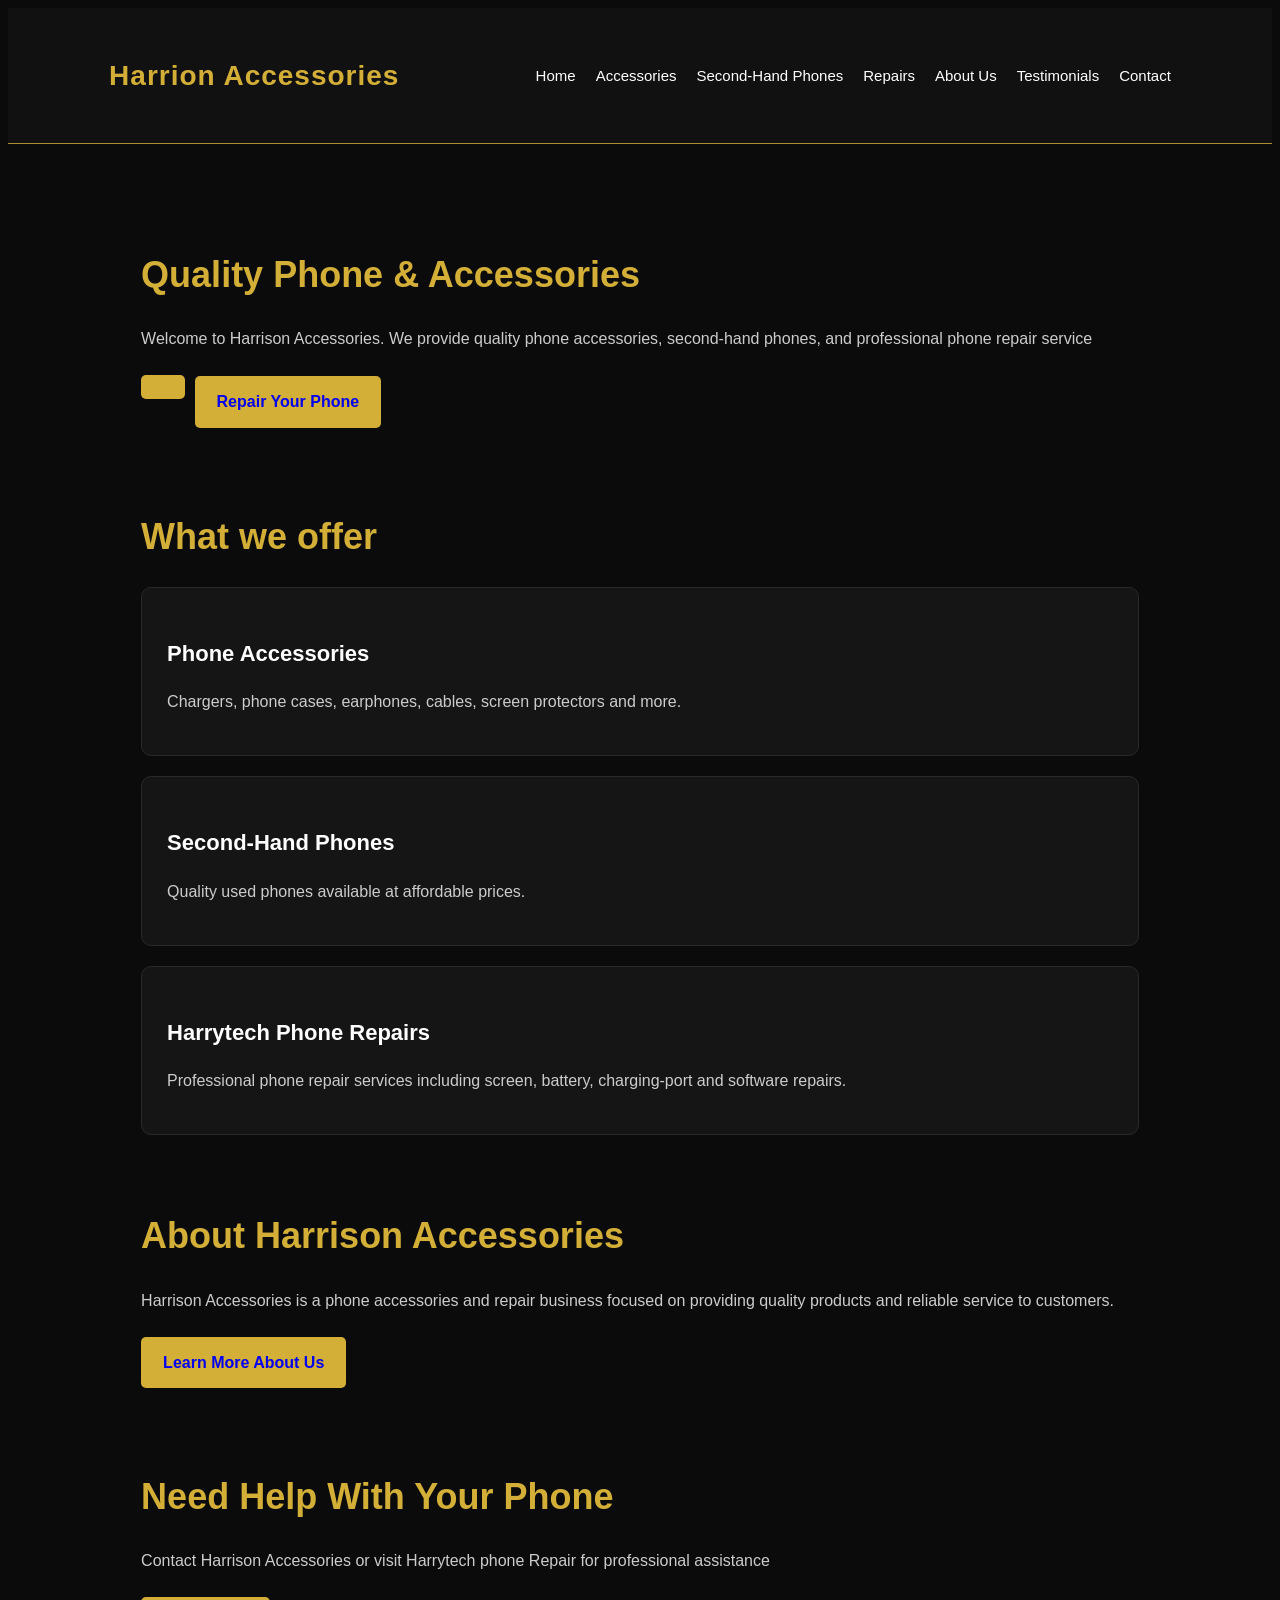
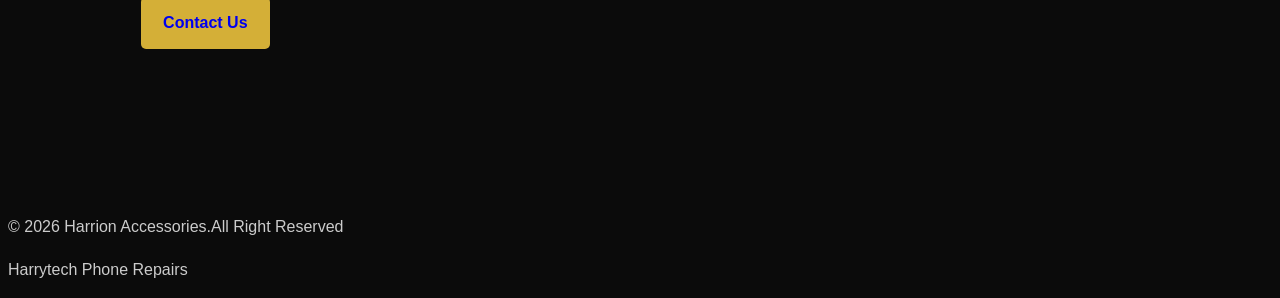
<file: index.html>
<!DOCTYPE html>
<html lang="en">
<head>
    <meta charset="UTF-8">
    <meta name="viewport" content="width=device-width, initial-scale=1.0">
    <title>Harrion Accessories</title>
    <link rel="stylesheet" href="style.css">
</head>
<body>
    <!--Navigation-->
    <header>
        <h1>Harrion Accessories</h1>

        <nav>
            <a href="index.html">Home</a>
            <a href="accessories.html">Accessories</a>
            <a href="phones.html">Second-Hand Phones</a>
            <a href="repairs.html">Repairs</a>
            <a href="about.html">About Us</a>
            <a href="testimonials.html">Testimonials</a>
            <a href="contact.html">Contact</a>
        </nav>
    </header>

    <!--Home Section-->
    <main>
        <section>
            <h2>Quality Phone & Accessories</h2>

            <p>
                Welcome to Harrison Accessories.
                We provide quality phone accessories, second-hand phones, and professional phone repair service
            </p>

            <a href="accessories.html"></a>
            <a href="repairs.html">Repair Your Phone</a>
        </section>

        <!--Service Preview-->
        <section>
            <h2>What we offer</h2>
            <div>
                <h3>Phone Accessories</h3>
                <p>Chargers, phone cases, earphones, cables, screen protectors and more.</p>
            </div>

            <div>
                <h3>Second-Hand Phones</h3>
                <p>Quality used phones available at affordable prices.</p>
            </div>

             <div>
                <h3>Harrytech Phone Repairs</h3>
                <p>Professional phone repair services including
                    screen, battery, charging-port and software repairs.
                </p>
             </div>
        </section>

        <!--About Preview-->
        <section>
            <h2>About Harrison Accessories</h2>
            <p>Harrison Accessories is a phone accessories and repair business focused on providing quality products and reliable service to customers.</p>
            <a href="about.html">Learn More About Us</a>
        </section>

        <!--Contact Preview-->
        <section>
            <h2>
                Need Help With Your Phone
        </h2>
         <p>Contact Harrison Accessories or visit Harrytech phone Repair for professional assistance</p>
         <a href="contact.html">Contact Us</a>
        </section>
    </main>

    <!--Footer-->
    <footer>
        <p>&copy; 2026 Harrion  Accessories.All Right Reserved</p>
        <p>Harrytech Phone Repairs</p>
    </footer>
</body>
</body>
</html>
</file>
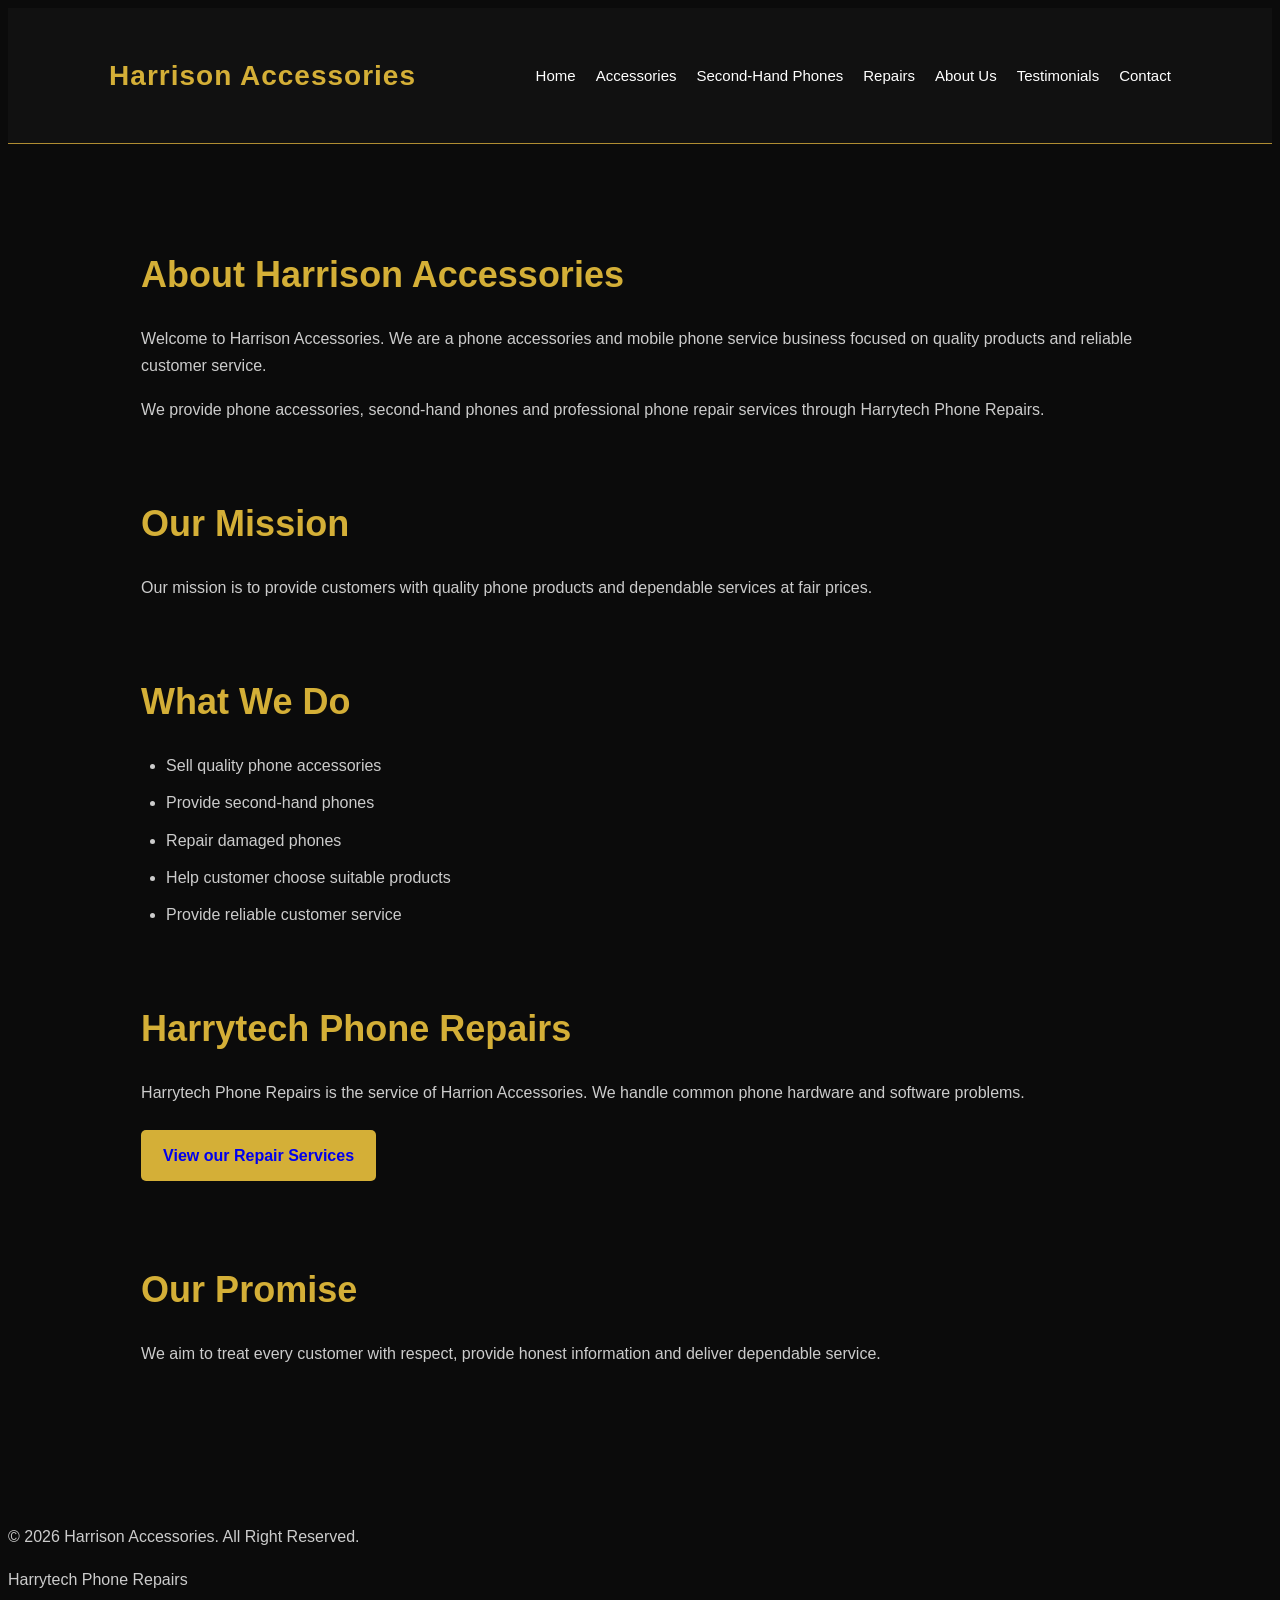
<file: about.html>
<!DOCTYPE html>
<html lang="en">
<head>
    <meta charset="UTF-8">
    <meta name="viewport" content="width=device-width, initial-scale=1.0">
    <title>About Us | Harrison Accessories</title>
    <link rel="stylesheet" href="style.css">
</head>

<body>
    <!-- Navigation -->
        <header>
            <h1>Harrison Accessories</h1>
            
            <nav>
                <a href="index.html">Home</a>
            <a href="accessories.html">Accessories</a>
            <a href="phones.html">Second-Hand Phones</a>
            <a href="repairs.html">Repairs</a>
            <a href="about.html">About Us</a>
            <a href="testimonials.html">Testimonials</a>
            <a href="contact.html">Contact</a>
            </nav>
        </header>

        <!-- About Us -->
         <main>

            <section>
              <h2>About Harrison Accessories</h2>

              <p>
                Welcome to Harrison Accessories. We are a phone accessories and mobile phone service business focused on quality products and reliable customer service.
              </p>

              <p>
                We provide phone accessories, second-hand phones and professional phone repair services through Harrytech Phone Repairs.
              </p>
            </section>

            <!-- Our Mission-->
             <section>
                <h2>Our Mission</h2>

                <p>
                    Our mission is to provide customers with quality phone products and dependable services at fair prices.
                </p>
             </section>
              
             <!-- What We Do -->
             <section>
               <h2>What We Do</h2>
               
               <ul>
                <li>Sell quality phone accessories</li>
                <li>Provide second-hand phones</li>
                <li>Repair damaged phones</li>
                <li>Help customer choose suitable products</li>
                <li>Provide reliable customer service</li>
               </ul>
             </section>

             <!-- Harrytech -->
              <section>
                <h2>Harrytech Phone Repairs</h2>

                <p>
                    Harrytech Phone Repairs is the service of Harrion Accessories. We handle common phone hardware and software problems.
                </p>

               <a href="repairs.html">View our Repair Services</a> 
              </section>

              <!-- Our Promise-->
               <section>
                <h2>Our Promise</h2>

                <p>
                    We aim to treat every customer with respect, provide honest information and deliver dependable service.
                </p>
               </section>

         </main>


         <!-- Footer -->
          <footer>
            <p>&copy; 2026 Harrison Accessories. All Right Reserved.</p>
            <p>Harrytech Phone Repairs</p>
          </footer>
</body>
</html>
</file>
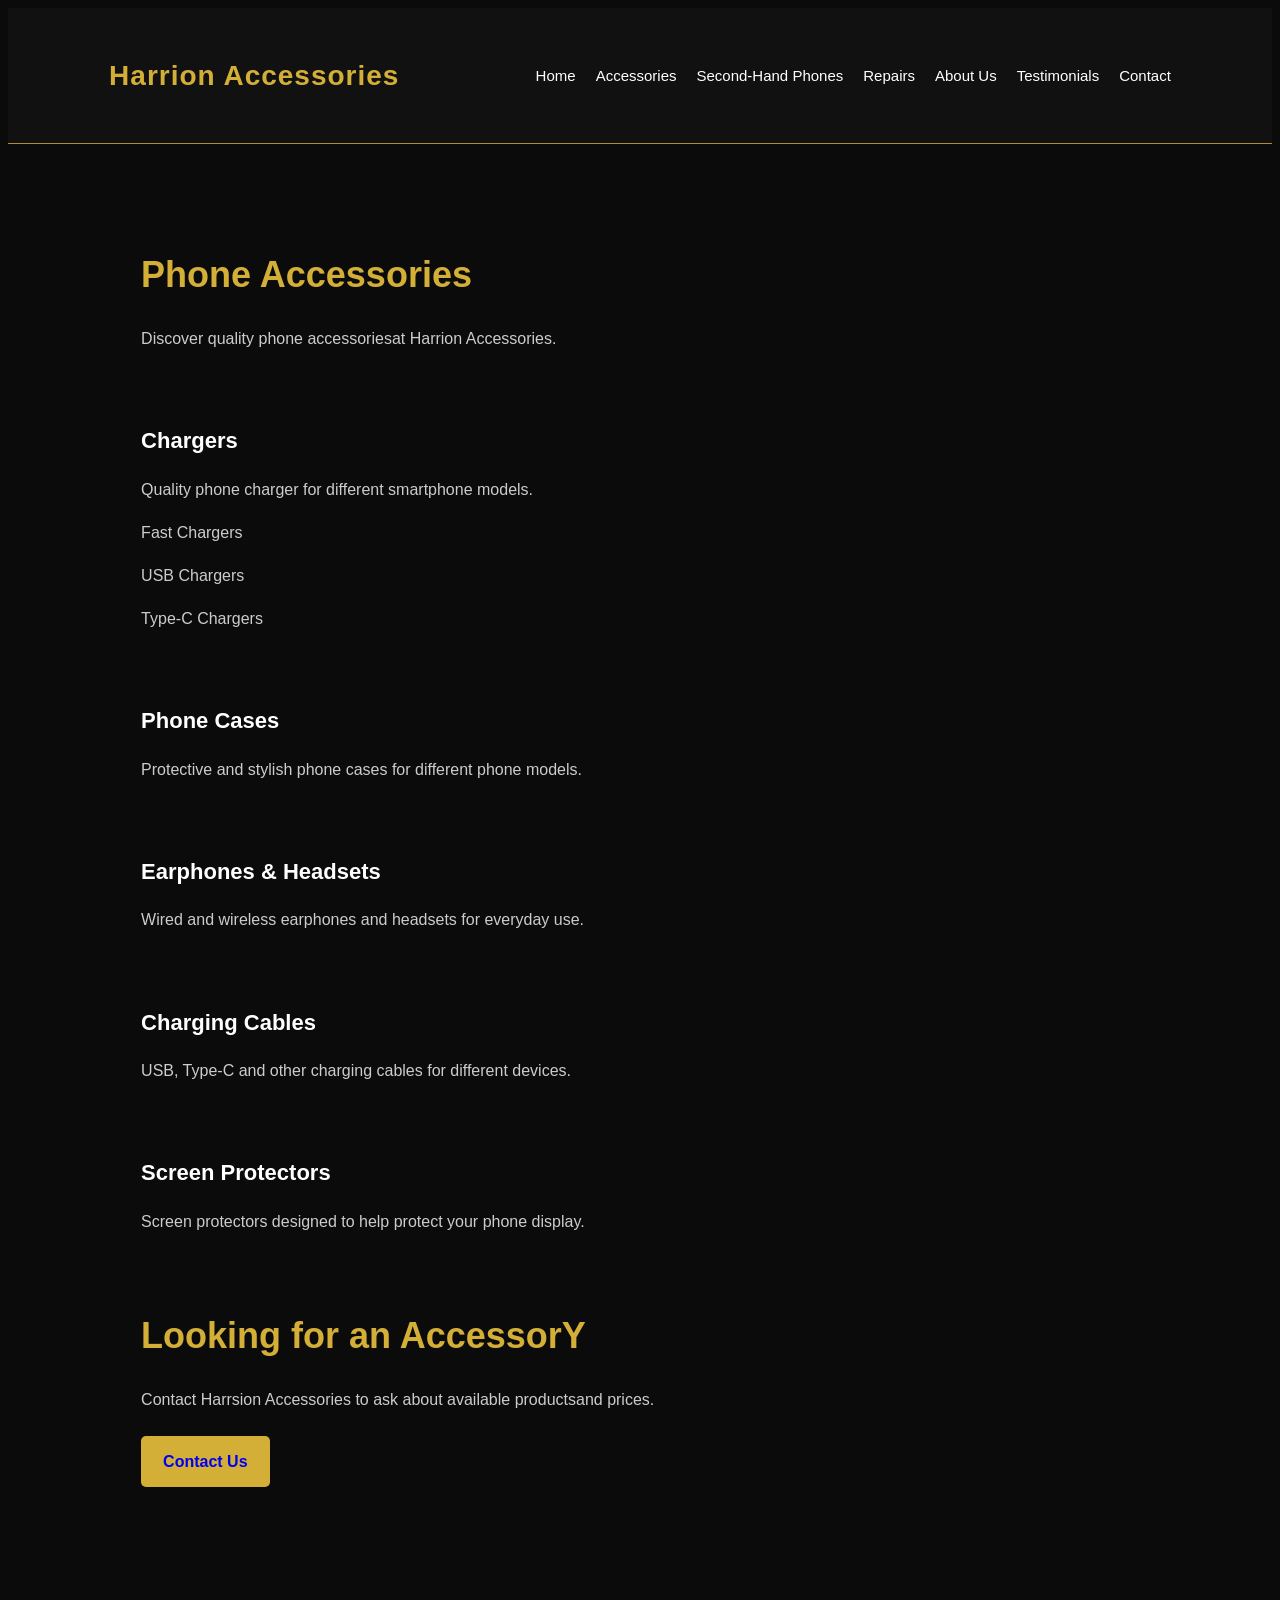
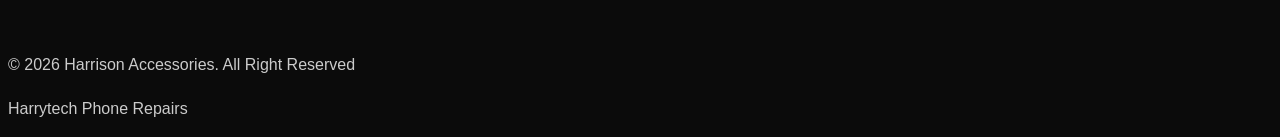
<file: accessories.html>
<!DOCTYPE html>
<html lang="en">
<head>
    <meta charset="UTF-8">
    <meta name="viewport" content="width=device-width, initial-scale=1.0">
    <title>Accessories | Harrsion Accessories</title>
    <link rel="stylesheet" href="style.css">
</head> 
<body>
   <!--Navigation-->
    <header>
        <h1>Harrion Accessories</h1>

        <nav>
            <a href="index.html">Home</a>
            <a href="accessories.html">Accessories</a>
            <a href="phones.html">Second-Hand Phones</a>
            <a href="repairs.html">Repairs</a>
            <a href="about.html">About Us</a>
            <a href="testimonials.html">Testimonials</a>
            <a href="contact.html">Contact</a>
        </nav>
    </header>
    
    <!-- Accessories Page-->
     <main>

        <section>
          <h2>Phone Accessories</h2>

          <p>
            Discover quality phone accessoriesat Harrion Accessories.
          </p>
        </section>

        <!--Chargers-->
        <section>
            <h3>Chargers</h3>

            <p>
                Quality phone charger for different smartphone models.
            </p>
            
            <p>Fast Chargers</p>
            <p>USB Chargers</p>
            <p>Type-C Chargers</p>
        </section>

        <!--Phone Cases-->
        <section>
            <h3>Phone Cases</h3>

            <p>Protective and stylish phone cases for different phone models.</p>
        </section>

        <!--Earphones-->
        <section>
            <h3>Earphones & Headsets</h3>

            <p>
                Wired and wireless earphones and headsets for everyday use.
            </p>
        </section>

        <!---Cables-->
        <section>
            <h3>Charging Cables</h3>

            <p>
                USB, Type-C and other charging cables for different devices.
            </p>
        </section>

        <!--Screen Protectors-->
        <section>
            <h3>Screen Protectors</h3>

            <p>
                Screen protectors designed to help protect your phone display.
            </p>
        </section>

        <!---Call To Action-->
        <section>
            <h2>Looking for an AccessorY</h2>

            <p>
                Contact Harrsion Accessories to ask about available productsand prices.
            </p>

            <a href="contact.html">Contact Us</a>
        </section>

     </main>

     <!--Footer-->
     <footer>
        <p>&copy; 2026 Harrison Accessories. All Right Reserved</p>
              <p>Harrytech Phone Repairs</p>
     </footer>
</body>
</html>
</file>
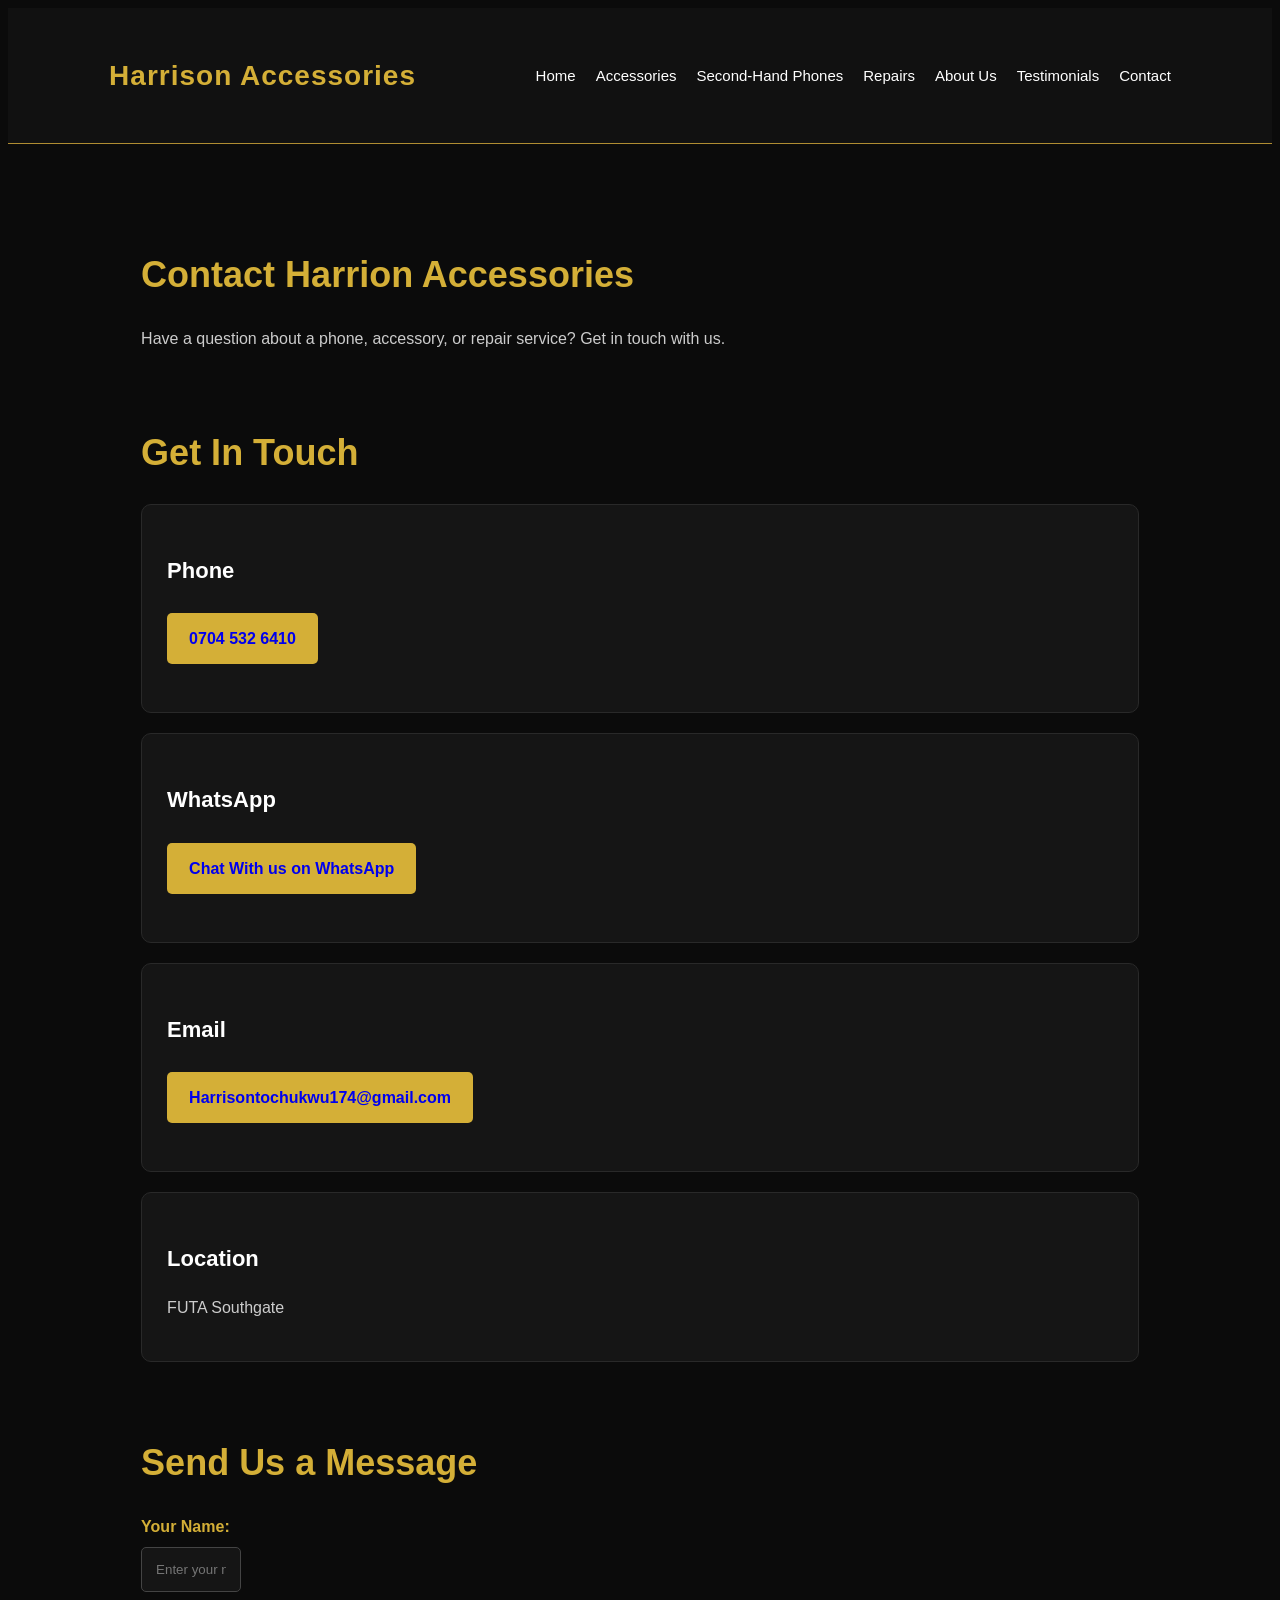
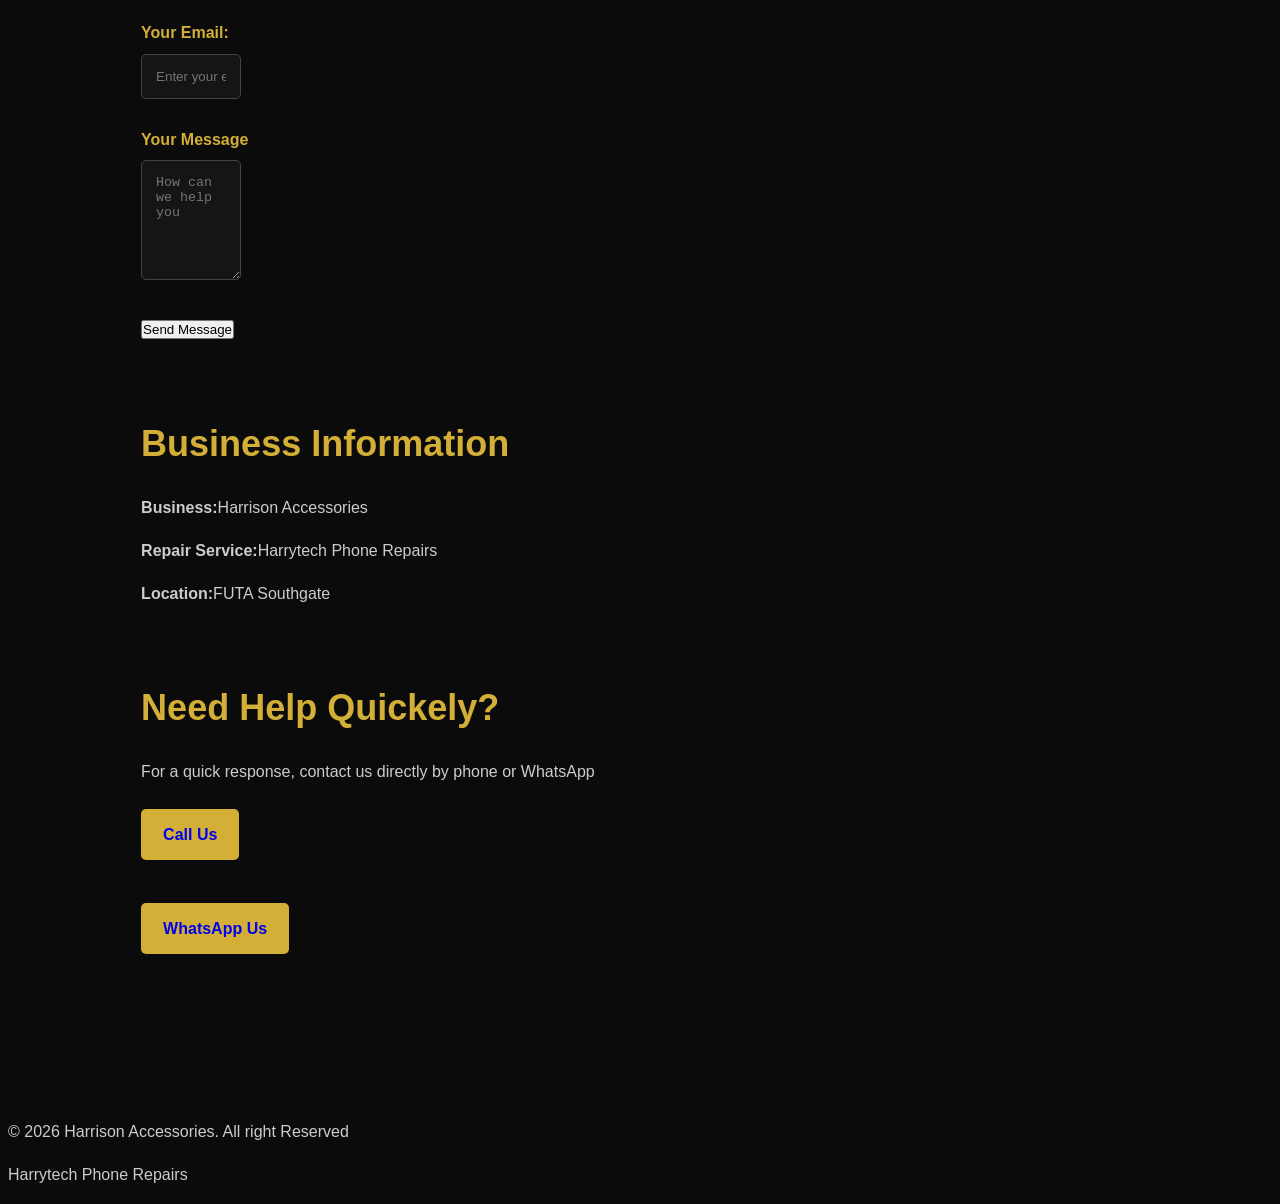
<file: contact.html>
<!DOCTYPE html>
<html lang="en">
<head>
    <meta charset="UTF-8">
    <meta name="viewport" content="width=device-width, initial-scale=1.0">
    <title>Contact Us | Harrison Accessories</title>
    <link rel="stylesheet" href="style.css">
</head>

<body>
    <!-- Navigation -->
     <header>
        <h1>Harrison Accessories</h1>

        <nav>
            <a href="index.html">Home</a>
            <a href="accessories.html">Accessories</a>
            <a href="phones.html">Second-Hand Phones</a>
            <a href="repairs.html">Repairs</a>
            <a href="about.html">About Us</a>
            <a href="testimonials.html">Testimonials</a>
            <a href="contact.html">Contact</a>
        </nav>
     </header>

     <!-- Contact Page -->
      <main>

        <!-- Introduction -->
         <section>
            <h2>Contact Harrion Accessories</h2>
            <p>
                Have a question about a phone, accessory, or repair service? Get in touch with us.
            </p>
         </section>

         <!-- Contact Information-->
          <section>
            <h2>Get In Touch</h2>
            <div>
                <h3>Phone</h3>
                <p><a href="tel:07045326410">0704 532 6410</a></p>
            </div>

            <div>
                <h3>WhatsApp</h3>
                <p><a href="https://wa.me/+2348075408000">Chat With us on WhatsApp</a></p>
            </div>

            <div>
                <h3>Email</h3>

                <p><a href="mailto:Harrisontochukwu174@gmail.com">Harrisontochukwu174@gmail.com</a></p>
            </div>

            <div>
                <h3>Location</h3>
                <p>FUTA Southgate</p>
            </div>
          </section>

          <!--Contact Form-->
          <section>
            <h2>Send Us a Message</h2>

            <form>
                <label for="name">Your Name:</label>
                <br>
                <input type="text" id="name" name="name" placeholder="Enter your name">
                <br><br>
                <label for="email">Your Email:</label>
                <br>
                <input type="email" id="email" name="email" placeholder="Enter your email">
                <br><br>
                <label for="message":>Your Message</label>
                <br>
                <textarea id="message"  name="message" rows="6" placeholder="How can we help you"></textarea>
                <br><br>
                <button type="submit">Send Message</button>
            </form>
          </section>

          <!-- Business Hours-->
           <section>
            <h2>Business Information</h2>

            <p>
                <strong>Business:</strong>Harrison Accessories
            </p>

            <p>
                <strong>Repair Service:</strong>Harrytech Phone Repairs
            </p>

            <p>
                <strong>Location:</strong>FUTA Southgate
            </p>
           </section>

           <!-- Final Call To Action-->
            <section>
                <h2>Need Help Quickely?</h2>
                <p>
                    For a quick response, contact us directly by phone or WhatsApp
                </p>
                <a href="tel:07045326410">Call Us</a>
                <br><br>

                <a href="https://wa.me/+2348075408000">WhatsApp Us</a>
            </section>

      </main>
      <!-- Footer -->
       <footer>
       <p> &copy; 2026 Harrison Accessories. All right Reserved</p>

       <p>Harrytech Phone Repairs</p>
       </footer>
</body>
</html>
</file>
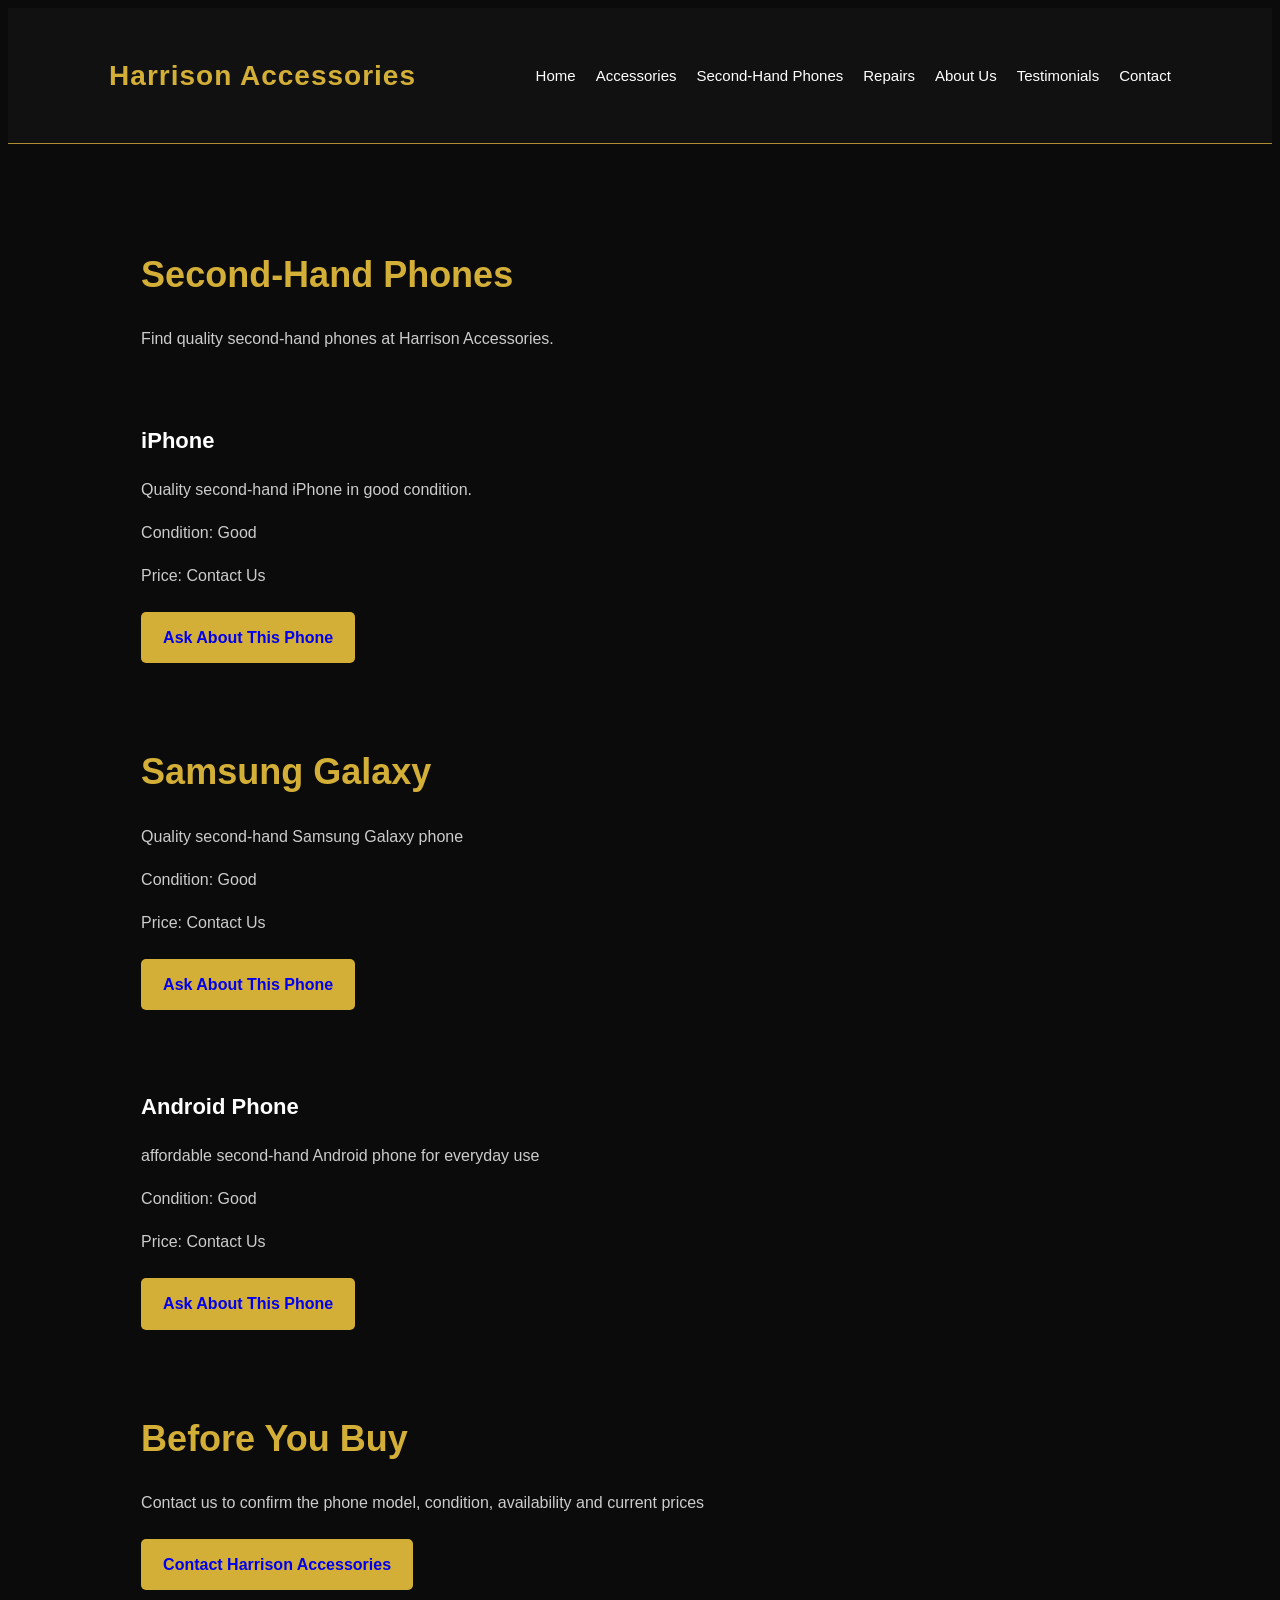
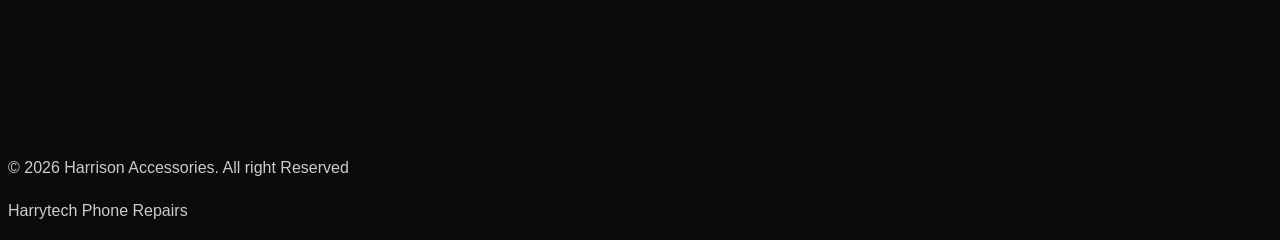
<file: phones.html>
<!DOCTYPE html>
<html lang="en">
<head>
    <meta charset="UTF-8">
    <meta name="viewport" content="width=device-width, initial-scale=1.0">
    <title>Second-Hand Phones | Harrison Accessories</title>
    <link rel="stylesheet" href="style.css">
</head>

<body>
    <!-- Navigation -->
     <header>
        <h1>Harrison Accessories</h1>
        <nav>
            <a href="index.html">Home</a>
            <a href="accessories.html">Accessories</a>
            <a href="phones.html">Second-Hand Phones</a>
            <a href="repairs.html">Repairs</a>
            <a href="about.html">About Us</a>
            <a href="testimonials.html">Testimonials</a>
            <a href="contact.html">Contact</a>
        </nav>
     </header>
     <!-- Second-Hand Phones -->
      <main>
        
        <section>
         <h2>Second-Hand Phones</h2>

         <p>
            Find quality second-hand phones at Harrison Accessories.
         </p>
        </section>

        <!-- Phone 1-->
         <section>
            <h3>iPhone</h3>

            <p>
                Quality second-hand iPhone in good condition.
            </p>

            <p>Condition: Good</p>

            <p>Price: Contact Us</p>
            <a href="contact.html">Ask About This Phone</a>
         </section>

         <!-- Phone 2 -->
          <section>
            <h2>Samsung Galaxy</h2>

            <p>
                Quality second-hand Samsung Galaxy phone
            </p>

            <p>Condition: Good</p>

            <p>Price: Contact Us</p>

            <a href="contact.html">Ask About This Phone</a>
          </section>

          <!--Phone 3 -->
          <section> 
            <h3>Android Phone</h3>

            <p>affordable second-hand Android phone for everyday use</p>

            <p>Condition: Good</p>

            <p>Price: Contact Us</p>

            <a href="contact.html">Ask About This Phone</a>
          </section>

          <!-- Buying Information-->
           <section>
            <h2>Before You Buy</h2>

            <p>Contact us to confirm the phone model, condition, availability and current prices</p>

            <a href="contact.html">Contact Harrison Accessories</a>
           </section>

      </main>

      <!-- Footer -->
       <footer>
       <p> &copy; 2026 Harrison Accessories. All right Reserved</p>

       <p>Harrytech Phone Repairs</p>
       </footer>
</body>
</html>
</file>
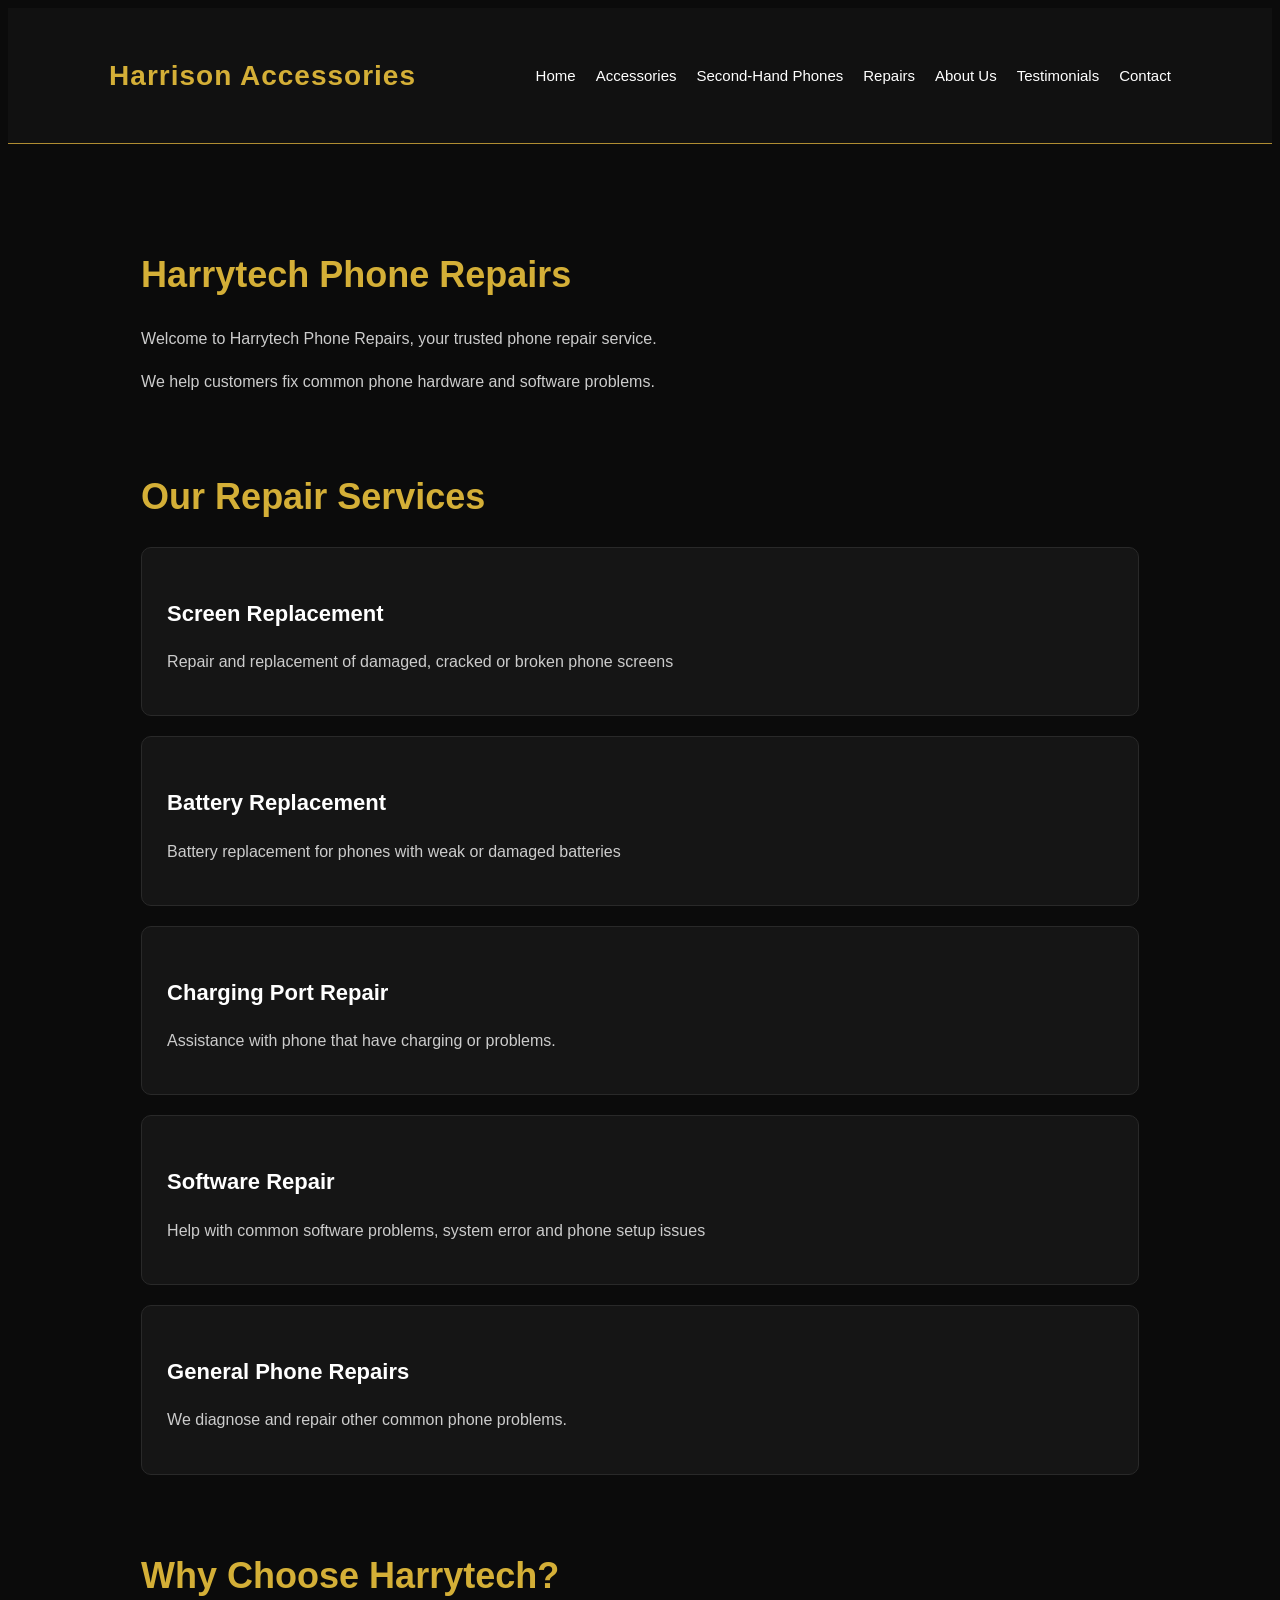
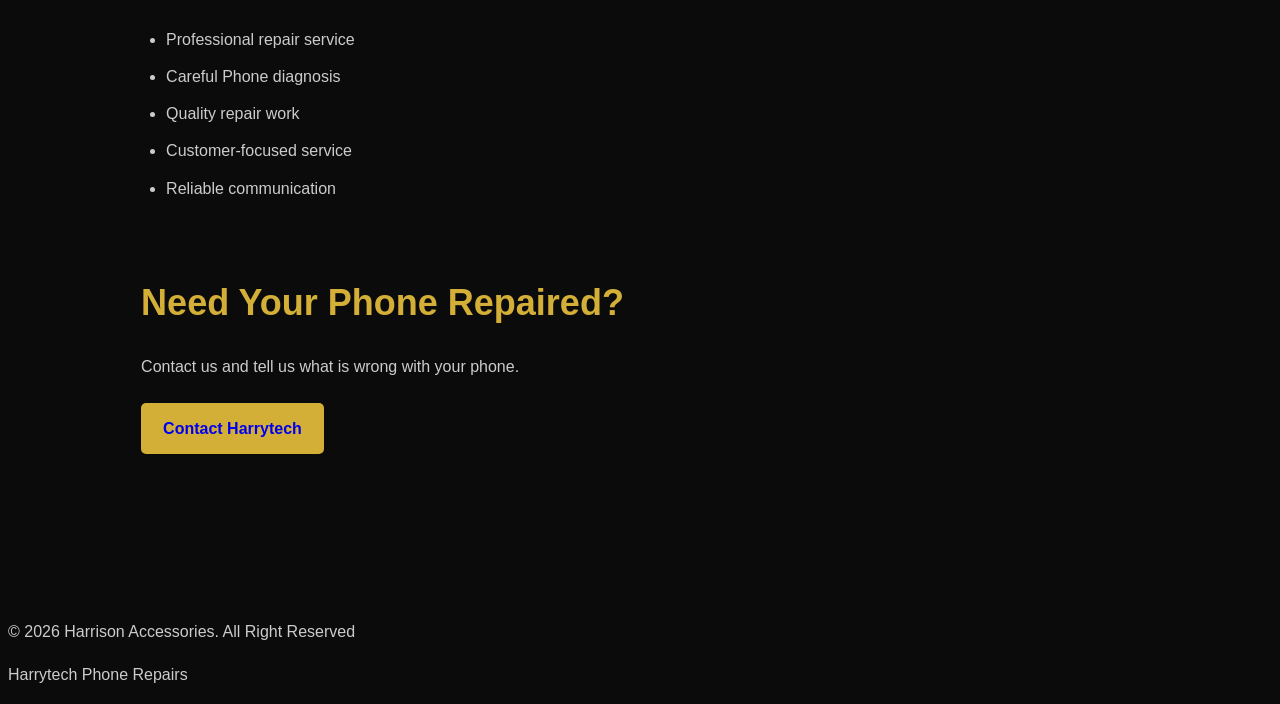
<file: repairs.html>
<!DOCTYPE html>
<html lang="en">
<head>
    <meta charset="UTF-8">
    <meta name="viewport" content="width=device-width, initial-scale=1.0">
    <title>Harrytech Phone Repairs | Harrison Accessories</title>
    <link rel="stylesheet" href="style.css">
</head>

<body>
    <!-- Navigation -->
     <header>
        <h1>Harrison Accessories</h1>

        <nav>
            <a href="index.html">Home</a>
            <a href="accessories.html">Accessories</a>
            <a href="phones.html">Second-Hand Phones</a>
            <a href="repairs.html">Repairs</a>
            <a href="about.html">About Us</a>
            <a href="testimonials.html">Testimonials</a>
            <a href="contact.html">Contact</a>
        </nav>
     </header>
     <!--Repairs Page -->
     <main>
        <!-- Introduction-->
         <section>
            <h2>Harrytech Phone Repairs</h2>

            <p>
                Welcome to Harrytech Phone Repairs, your trusted phone repair service.
            </p>

            <p>
                We help customers fix common phone hardware and software problems.
            </p>
         </section>

         <!-- Repair Services-->
          <section>
            <h2>Our Repair Services</h2>

            <div>
                <h3>Screen Replacement</h3>

                <p>Repair and replacement of damaged, cracked or broken phone screens </p>
            </div>

            <div>
                <h3>Battery Replacement</h3>
                <P>
                  Battery replacement for phones with weak or damaged batteries
                </p>
            </div>

            <div>
                <h3>Charging Port Repair</h3>
                <p>Assistance with phone that have charging or problems.</p>
            </div>

            <div>
                <h3>Software Repair</h3>
                <p>
                    Help with common software problems, system error and phone setup issues
                </p>
            </div>

            <div>
                <h3>General Phone Repairs</h3>
                <p>
                    We diagnose and repair other common phone problems.
                </p>
            </div>
          </section>

          <!-- Why Choose Us-->
           <section>
            <h2>
                Why Choose Harrytech?</h2>

                <ul>
                    <li>Professional repair service</li>
                    <li>Careful Phone diagnosis</li>
                    <li>Quality repair work</li>
                    <li>Customer-focused service</li>
                    <li>Reliable communication</li>
                </ul>
           </section>

           <!--Repair Request-->
           <section>
            <h2>Need Your Phone Repaired?</h2>

            <p>
                Contact us and tell us what is wrong with your phone.
            </p>
            <a href="contact.html">Contact Harrytech</a>

           </section>
     </main>
 
     <!--Footer-->
     <footer>
        <p>&copy; 2026 Harrison Accessories. All Right Reserved</p>
        <p>Harrytech Phone Repairs</p>
     </footer>
</body>
</html>
</file>
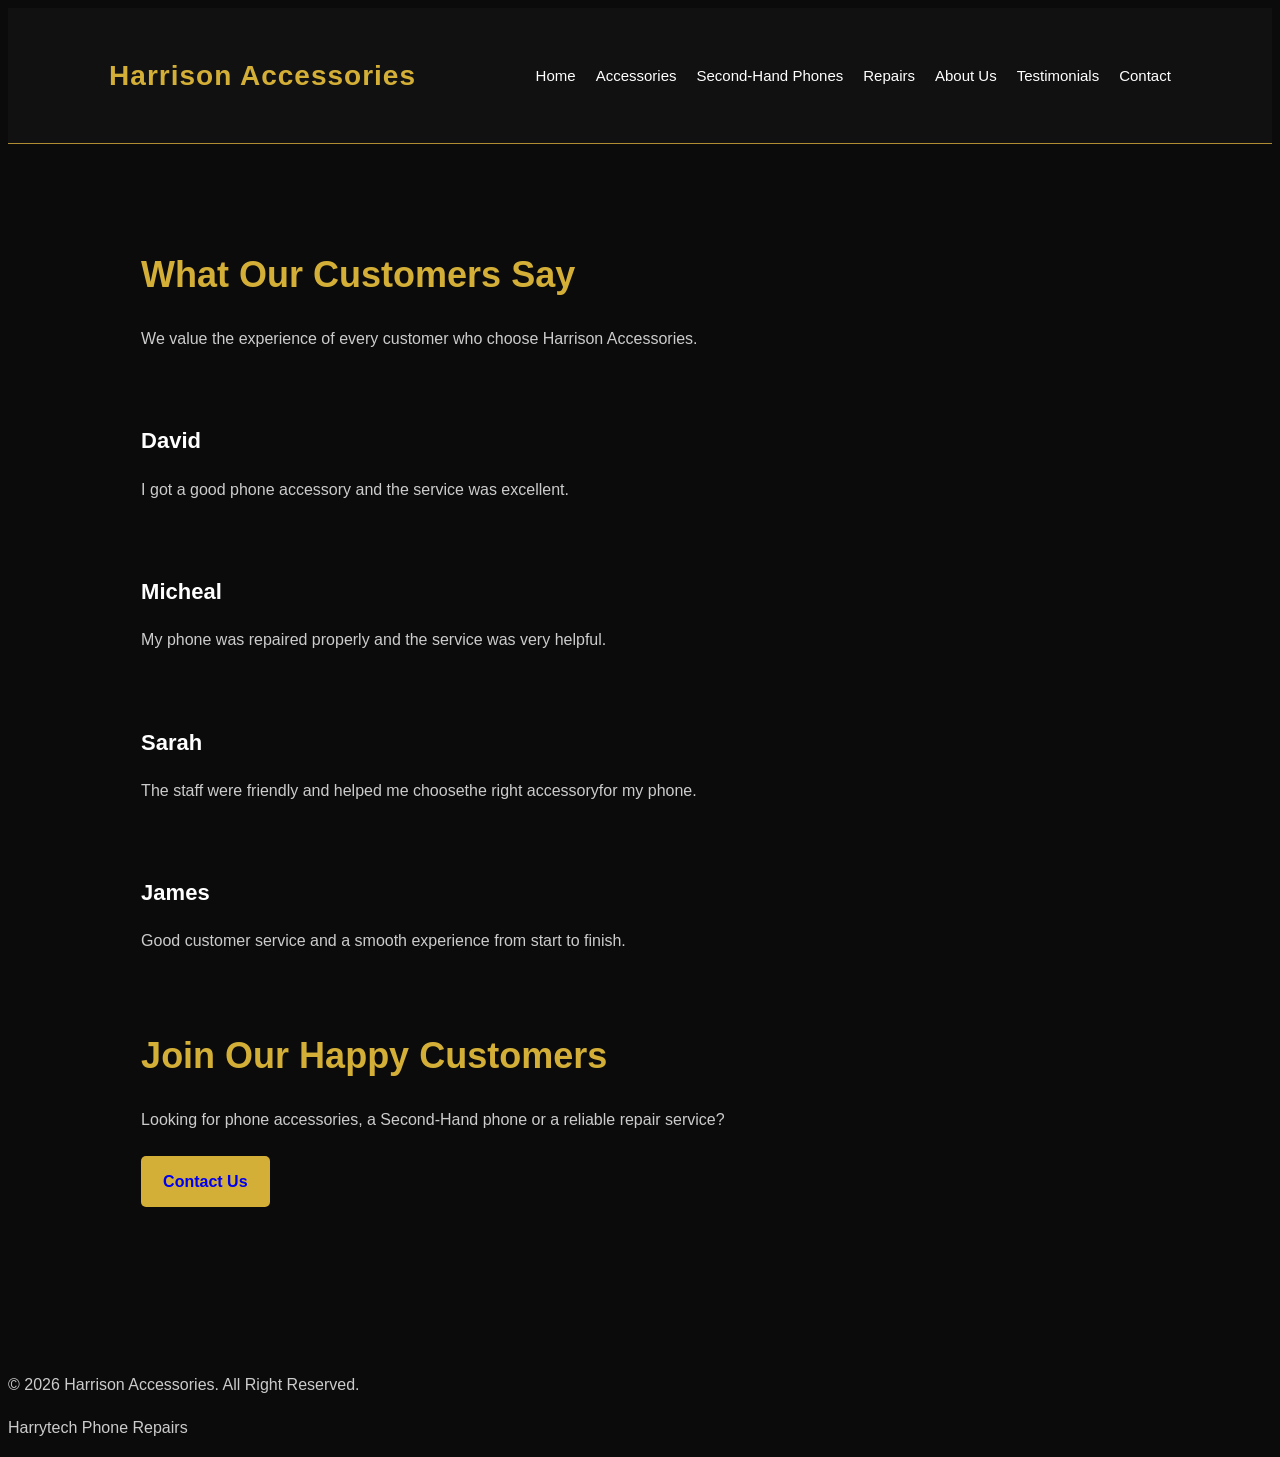
<file: testimonials.html>
<!DOCTYPE html>
<html lang="en">
<head>
    <meta charset="UTF-8">
    <meta name="viewport" content="width=device-width, initial-scale=1.0">
    <title>Testimonials | Harrison Accessories</title>
    <link rel="stylesheet" href="style.css">
</head>

<body>
    <!-- Navigation -->
     <header>
        <h1>Harrison Accessories</h1>

        <nav>
            <a href="index.html">Home</a>
            <a href="accessories.html">Accessories</a>
            <a href="phones.html">Second-Hand Phones</a>
            <a href="repairs.html">Repairs</a>
            <a href="about.html">About Us</a>
            <a href="testimonials.html">Testimonials</a>
            <a href="contact.html">Contact</a>
        </nav>
     </header>
<!-- Testimonials Page -->
 <main>

    <section>
        <h2>What Our Customers Say</h2>

        <p>We value the experience of every customer who choose Harrison Accessories.</p>
    </section>

    <!-- Testimonials 1 -->
     <section>
        <h3>David</h3>
        <p>I got a good phone accessory and the service was excellent.</p>
     </section>

         <!-- Testimonials 2 -->
     <section>
        <h3>Micheal</h3>
        <p>My phone was repaired properly and the service was very helpful.</p>
     </section>

     <!-- Testimonials 3 -->
     <section>
        <h3>Sarah</h3>
        <p>The staff were friendly and helped me choosethe right accessoryfor my phone.</p>
     </section>

      <!-- Testimonials 4 -->
       <section>
        <h3>James</h3>
        <p>Good customer service and a smooth experience from start to finish.</p>
       </section>

       <!-- Call To Action -->
        <section>
            <h2>Join Our Happy Customers</h2>
            <p>Looking for phone accessories, a Second-Hand phone or a reliable repair service?</p>
            <a href="contact.html">Contact Us</a>
        </section>

 </main>

 <!-- Footer -->
  <footer>
    <p>&copy; 2026 Harrison Accessories. All Right Reserved.</p>
    <p>Harrytech Phone Repairs</p>
  </footer>
</body>
</html>
</file>
<file: style.css>
/*===========================
HARRISON ACCESSORIES
MAIN STYLESHEET
============================*/

/* Rset */
*{
    margin: o;
    padding: 0;
    box-sizing: border-box;
}


/* General Body */
body{
    font-family: Arial, Helvetica, sans-serif;
    background: #0b0b0b;
    color: #f5f5f5;
    line-height: 1.7;
}

/* Header */
header{
    background: #111111;
    padding: 25px 8%;
    border-bottom: 1px solid #b08d32;
    display: flex;
    justify-content: space-between;
    align-items: center;
    flex-wrap: wrap;
    gap: 20px;
}

/* Business Name */
header h1{
    color: #d4af37;
    font-size: 28px;
    letter-spacing: 1px;
}

/* Navigation */
nav{
    display: flex;
    gap: 20px;
    flex-wrap: wrap;
}

nav a{
    color: #ffff;
    text-decoration: none;
    font-size: 15px;
    transition: 0.3s;
}

nav a:hover{
    color: #d4af37;
}

/* Main Content */
main{
    max-width: 1200px;
    margin: auto;
    padding: 70px 8%;

}
/* Section */
section{
    margin-bottom: 70px;
}

/* Main Heading */
h2{
    color: #d4af37;
    font-size: 36px;
    margin-bottom: 20px;
}

/* Smaller Headings */
h3{
    color: #ffffff;
    font-size: 22px;
    margin-bottom: 12px;
}
/* Paragraphs */
p{
    color: #cccccc;
    margin-bottom: 15px;
}

/* Links / Button */
a{
    transition: 0.3s;
}

main a{
    display: inline-block;
    background: #d4af37;
    padding: 12px 22px;
    margin: 8px 5px 8px 0;
    border-radius: 5px;
    text-decoration: none;
    font-weight: bold;
}

main a:hover{
    background: #ffffff;
    color: #111111;
    transform: translateY(-2px)
}

/* Cards / Service Areas */
section >div {
    background: #151515;
    border: 1px solid #292929;
    padding: 25px;
    margin: 20px 0;
    border-radius: 10px;
    transition: 0.3s;
}

section > div:hover{
    border-color: #d4af37;
    tranform: translateY(-4px);
}

/* Lists */
ul{
    margin-left: 25px;
    color: #cccccc;
}

li{
    margin-bottom: 10px;
}

/* Froms */
form{
    max-width: 650px;
}
label{
    color: #d4af37;
    font-weight: bold;
}
input, textarea {
    width: 100px;
    padding: 14px;
    margin-top: 7px;
    background: #151515;
    color: #ffffff;
    border: 1px solid #444444;
    border-radius: 5px;
    outline: none;
}
input:focus, textarea:focus{
    border-color: #d4af37;
}
</file>
